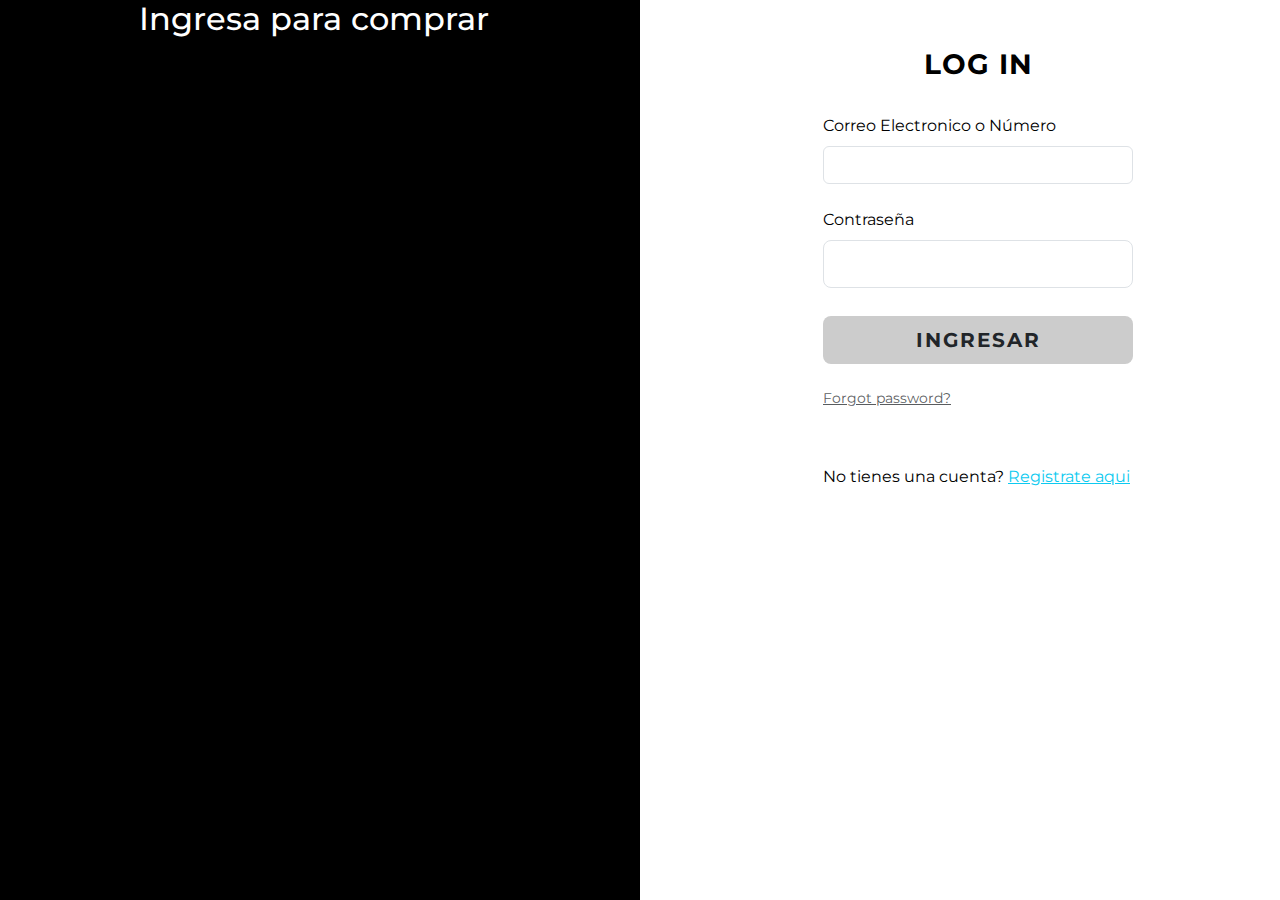
<file: pages/login.html>
<!DOCTYPE html>
<html lang="en">
<head>
    <meta charset="UTF-8">
    <meta name="viewport" content="width=device-width, initial-scale=1.0">
    <title>Log in - Opulence Shop</title>
    <link rel="icon" type="image/png" href="../images/opulence-icon.png">
    <!-- Bootstrap -->
    <link href="https://cdn.jsdelivr.net/npm/bootstrap@5.3.3/dist/css/bootstrap.min.css" rel="stylesheet" integrity="sha384-QWTKZyjpPEjISv5WaRU9OFeRpok6YctnYmDr5pNlyT2bRjXh0JMhjY6hW+ALEwIH" crossorigin="anonymous">
    <!-- Bootstrap icons-->
    <link rel="stylesheet" href="https://cdn.jsdelivr.net/npm/bootstrap-icons@1.11.3/font/bootstrap-icons.min.css">
    <!-- Estilos personalisados -->
    <link rel="stylesheet" href="../css/styles.css">
    <!-- Fuente de Google Fonts -->
    <link rel="preconnect" href="https://fonts.googleapis.com">
    <link rel="preconnect" href="https://fonts.gstatic.com" crossorigin>
    <link href="https://fonts.googleapis.com/css2?family=Montserrat:ital,wght@0,100..900;1,100..900&display=swap" rel="stylesheet">
</head>
<body>
    <section class="vh-100">
        <div class="container-fluid">
          <div class="row">
            
            <div class="col-sm-6 title-login text-center d-sm-block bg-black vh-100">
              <h2 class="">Ingresa para comprar</h2>
            </div>

            <div class="col-sm-6 text-black">
    
        
                <div class="d-flex align-items-center justify-content-center h-custom-2 px-5 ms-xl-4 mt-5 pt-5 pt-xl-0 mt-xl-n5">
        
                  <form>
        
                    <h3 class="fw-normal mb-3 pb-3 fw-bold text-center text-uppercase" style="letter-spacing: 1px;">Log in</h3> 
        
                    <div class="form-outline mb-4 i-opulence">
                        <label class="form-label" for="emailornumber">Correo Electronico o Número</label>
                        <input type="text" id="emailornumber" name="emailornumber" class="form-control" />
                    </div>
        
                    <div class="form-outline mb-4 i-opulence">
                      <label class="form-label" for="password">Contraseña</label>
                      <input type="password" id="password" name="password" class="form-control form-control-lg" />
                    </div>
        
                    <div class="pt-1 mb-4">
                      <a href="../index.html" class="btn btn-opu btn-lg btn-block fw-bold w-100 text-uppercase" type="button" style="letter-spacing: 2px;">Ingresar</a> 
                    </div>
        
                    <p class="small mb-5 pb-lg-2"><a class="text-muted" href="#!">Forgot password?</a></p>
                    <p>No tienes una cuenta? <a href="../pages/signup.html" class="link-info">Registrate aqui</a></p>
        
                  </form>
        
                </div>
        
              </div>

          </div>
        </div>
    </section>
</body>
</html>
</file>
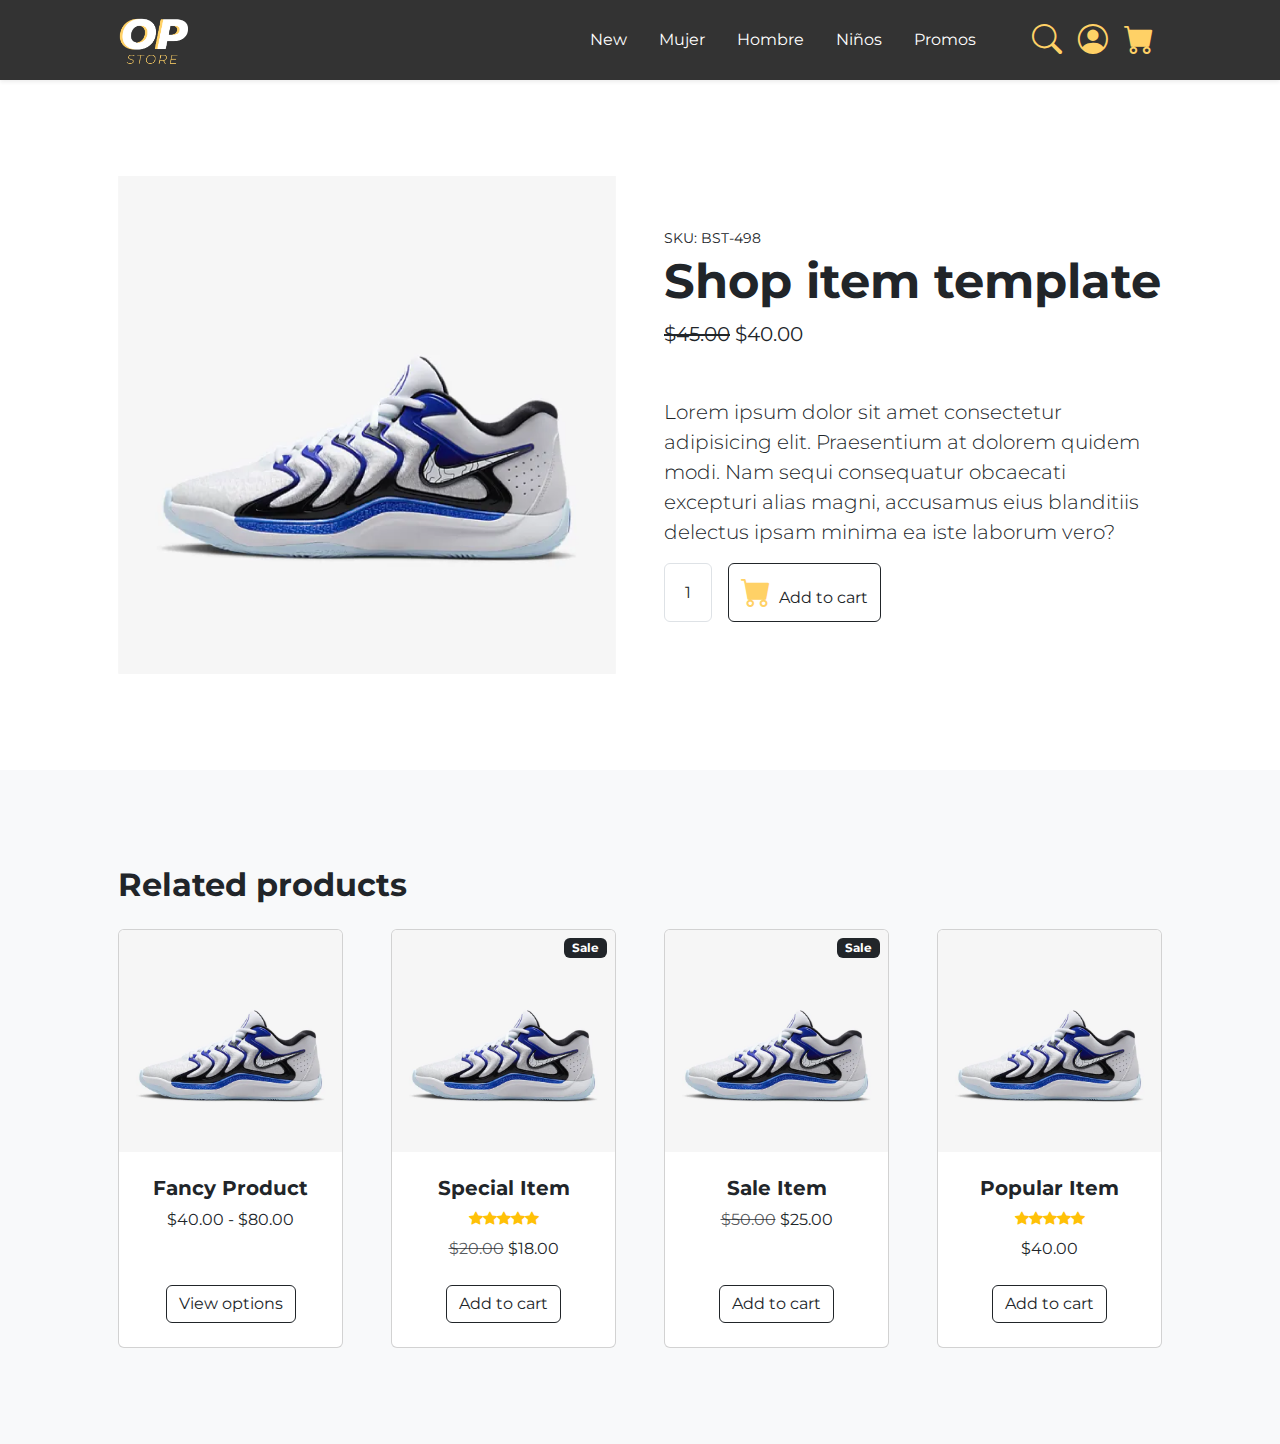
<file: pages/producto.html>
<!DOCTYPE html>
<html lang="en">
<head>
    <meta charset="UTF-8">
    <meta name="viewport" content="width=device-width, initial-scale=1.0">
    <title>Opulence Shop</title>
    <link rel="icon" type="image/png" href="../images/opulence-icon.png">
    <!-- Bootstrap -->
    <link href="https://cdn.jsdelivr.net/npm/bootstrap@5.3.3/dist/css/bootstrap.min.css" rel="stylesheet" integrity="sha384-QWTKZyjpPEjISv5WaRU9OFeRpok6YctnYmDr5pNlyT2bRjXh0JMhjY6hW+ALEwIH" crossorigin="anonymous">
    <!-- Bootstrap icons-->
    <link rel="stylesheet" href="https://cdn.jsdelivr.net/npm/bootstrap-icons@1.11.3/font/bootstrap-icons.min.css">
    <!-- Estilos personalisados -->
    <link rel="stylesheet" href="../css/styles.css">
    <!-- Fuente de Google Fonts -->
    <link rel="preconnect" href="https://fonts.googleapis.com">
    <link rel="preconnect" href="https://fonts.gstatic.com" crossorigin>
    <link href="https://fonts.googleapis.com/css2?family=Montserrat:ital,wght@0,100..900;1,100..900&display=swap" rel="stylesheet">
</head>
<body>
    
    <!-- Navigation-->
    <nav class="navbar navbar-expand-lg bg-dark shadow-sm" id="mainNav">
        <div class="container px-5">
            <a class="navbar-brand" href="../index.html">
                <img src="../images/opulence-logo.png" alt="opulence-logo">
            </a>
            <button class="navbar-toggler" type="button" data-bs-toggle="collapse" data-bs-target="#navbarResponsive" aria-controls="navbarResponsive" aria-expanded="false" aria-label="Toggle navigation">
                <i class="bi-list"></i>
            </button>
            <div class="collapse navbar-collapse" id="navbarResponsive">
                <ul class="navbar-nav m-auto me-4 my-3 my-lg-0">
                    <li class="nav-item"><a class="nav-link me-lg-3" href="../index.html">New</a></li>
                    <li class="nav-item"><a class="nav-link me-lg-3" href="../index.html">Mujer</a></li>
                    <li class="nav-item"><a class="nav-link me-lg-3" href="../index.html">Hombre</a></li>
                    <li class="nav-item"><a class="nav-link me-lg-3" href="../index.html">Niños</a></li>
                    <li class="nav-item"><a class="nav-link me-lg-3" href="../index.html">Promos</a></li>
                </ul>
                <ul class="navbar-nav">
                    <li class="nav-item">
                        <a class="nav-link" href="#" id="search-icon"><i class="bi bi-search"></i></a>
                    </li>
                    <li class="nav-item">
                        <a class="nav-link" href="../pages/login.html"><i class="bi bi-person-circle"></i></a>
                    </li>
                    <li class="nav-item">
                        <a class="nav-link" href="../pages/carrito.html"><i class="bi bi-cart-fill"></i></a>
                    </li>
                    
                </ul>
            </div>

        </div>
    </nav>

    <div class="search-box container px-5 " id="searchBox" style="display: none;">
        <div class="d-flex justify-content-between align-items-center mt-2">
            <input type="text" class="form-control" placeholder="Buscar...">
            <button class="btn btn-outline-secondary ms-2" id="close-search"><i class="bi bi-x-lg"></i></button>
        </div>
    </div>

    <section class="py-5">
        <div class="container px-4 px-lg-5 my-5">
            <div class="row gx-4 gx-lg-5 align-items-center">
                <div class="col-md-6"><img class="card-img-top mb-5 mb-md-0" src="../images/zapatilla_nike.png" alt="..." /></div>
                <div class="col-md-6">
                    <div class="small mb-1">SKU: BST-498</div>
                    <h1 class="display-5 fw-bolder">Shop item template</h1>
                    <div class="fs-5 mb-5">
                        <span class="text-decoration-line-through">$45.00</span>
                        <span>$40.00</span>
                    </div>
                    <p class="lead">Lorem ipsum dolor sit amet consectetur adipisicing elit. Praesentium at dolorem quidem modi. Nam sequi consequatur obcaecati excepturi alias magni, accusamus eius blanditiis delectus ipsam minima ea iste laborum vero?</p>
                    <div class="d-flex">
                        <input class="form-control text-center me-3" id="inputQuantity" type="num" value="1" style="max-width: 3rem" />
                        <button class="btn btn-outline-dark flex-shrink-0" type="button">
                            <i class="bi-cart-fill me-1"></i>
                            Add to cart 
                        </button>
                    </div>
                </div>
            </div>
        </div>
    </section>
    <!-- Related items section-->
    <section class="py-5 bg-light">
        <div class="container px-4 px-lg-5 mt-5">
            <h2 class="fw-bolder mb-4">Related products</h2>
            <div class="row gx-4 gx-lg-5 row-cols-2 row-cols-md-3 row-cols-xl-4 justify-content-center">
                <div class="col mb-5">
                    <div class="card h-100">
                        <!-- Product image-->
                        <img class="card-img-top" src="../images/zapatilla_nike.png" alt="..." />
                        <!-- Product details-->
                        <div class="card-body p-4">
                            <div class="text-center">
                                <!-- Product name-->
                                <h5 class="fw-bolder">Fancy Product</h5>
                                <!-- Product price-->
                                $40.00 - $80.00
                            </div>
                        </div>
                        <!-- Product actions-->
                        <div class="card-footer p-4 pt-0 border-top-0 bg-transparent">
                            <div class="text-center"><a class="btn btn-outline-dark mt-auto" href="../index.html">View options</a></div>
                        </div>
                    </div>
                </div>
                <div class="col mb-5">
                    <div class="card h-100">
                        <!-- Sale badge-->
                        <div class="badge bg-dark text-white position-absolute" style="top: 0.5rem; right: 0.5rem">Sale</div>
                        <!-- Product image-->
                        <img class="card-img-top" src="../images/zapatilla_nike.png" alt="..." />
                        <!-- Product details-->
                        <div class="card-body p-4">
                            <div class="text-center">
                                <!-- Product name-->
                                <h5 class="fw-bolder">Special Item</h5>
                                <!-- Product reviews-->
                                <div class="d-flex justify-content-center small text-warning mb-2">
                                    <div class="bi-star-fill"></div>
                                    <div class="bi-star-fill"></div>
                                    <div class="bi-star-fill"></div>
                                    <div class="bi-star-fill"></div>
                                    <div class="bi-star-fill"></div>
                                </div>
                                <!-- Product price-->
                                <span class="text-muted text-decoration-line-through">$20.00</span>
                                $18.00
                            </div>
                        </div>
                        <!-- Product actions-->
                        <div class="card-footer p-4 pt-0 border-top-0 bg-transparent">
                            <div class="text-center"><a class="btn btn-outline-dark mt-auto" href="../index.html">Add to cart</a></div>
                        </div>
                    </div>
                </div>
                <div class="col mb-5">
                    <div class="card h-100">
                        <!-- Sale badge-->
                        <div class="badge bg-dark text-white position-absolute" style="top: 0.5rem; right: 0.5rem">Sale</div>
                        <!-- Product image-->
                        <img class="card-img-top" src="../images/zapatilla_nike.png" alt="..." />
                        <!-- Product details-->
                        <div class="card-body p-4">
                            <div class="text-center">
                                <!-- Product name-->
                                <h5 class="fw-bolder">Sale Item</h5>
                                <!-- Product price-->
                                <span class="text-muted text-decoration-line-through">$50.00</span>
                                $25.00
                            </div>
                        </div>
                        <!-- Product actions-->
                        <div class="card-footer p-4 pt-0 border-top-0 bg-transparent">
                            <div class="text-center"><a class="btn btn-outline-dark mt-auto" href="../index.html">Add to cart</a></div>
                        </div>
                    </div>
                </div>
                <div class="col mb-5">
                    <div class="card h-100">
                        <!-- Product image-->
                        <img class="card-img-top" src="../images/zapatilla_nike.png" alt="..." />
                        <!-- Product details-->
                        <div class="card-body p-4">
                            <div class="text-center">
                                <!-- Product name-->
                                <h5 class="fw-bolder">Popular Item</h5>
                                <!-- Product reviews-->
                                <div class="d-flex justify-content-center small text-warning mb-2">
                                    <div class="bi-star-fill"></div>
                                    <div class="bi-star-fill"></div>
                                    <div class="bi-star-fill"></div>
                                    <div class="bi-star-fill"></div>
                                    <div class="bi-star-fill"></div>
                                </div>
                                <!-- Product price-->
                                $40.00
                            </div>
                        </div>
                        <!-- Product actions-->
                        <div class="card-footer p-4 pt-0 border-top-0 bg-transparent">
                            <div class="text-center"><a class="btn btn-outline-dark mt-auto" href="../index.html">Add to cart</a></div>
                        </div>
                    </div>
                </div>
            </div>
        </div>
    </section>
    
    
    <!-- Script de bootstrap -->
    <script src="https://cdn.jsdelivr.net/npm/bootstrap@5.3.3/dist/js/bootstrap.bundle.min.js" integrity="sha384-YvpcrYf0tY3lHB60NNkmXc5s9fDVZLESaAA55NDzOxhy9GkcIdslK1eN7N6jIeHz" crossorigin="anonymous"></script>
    <!-- Scritps -->
    <script src="../scripts.js"></script>
</body>
</html>
</file>
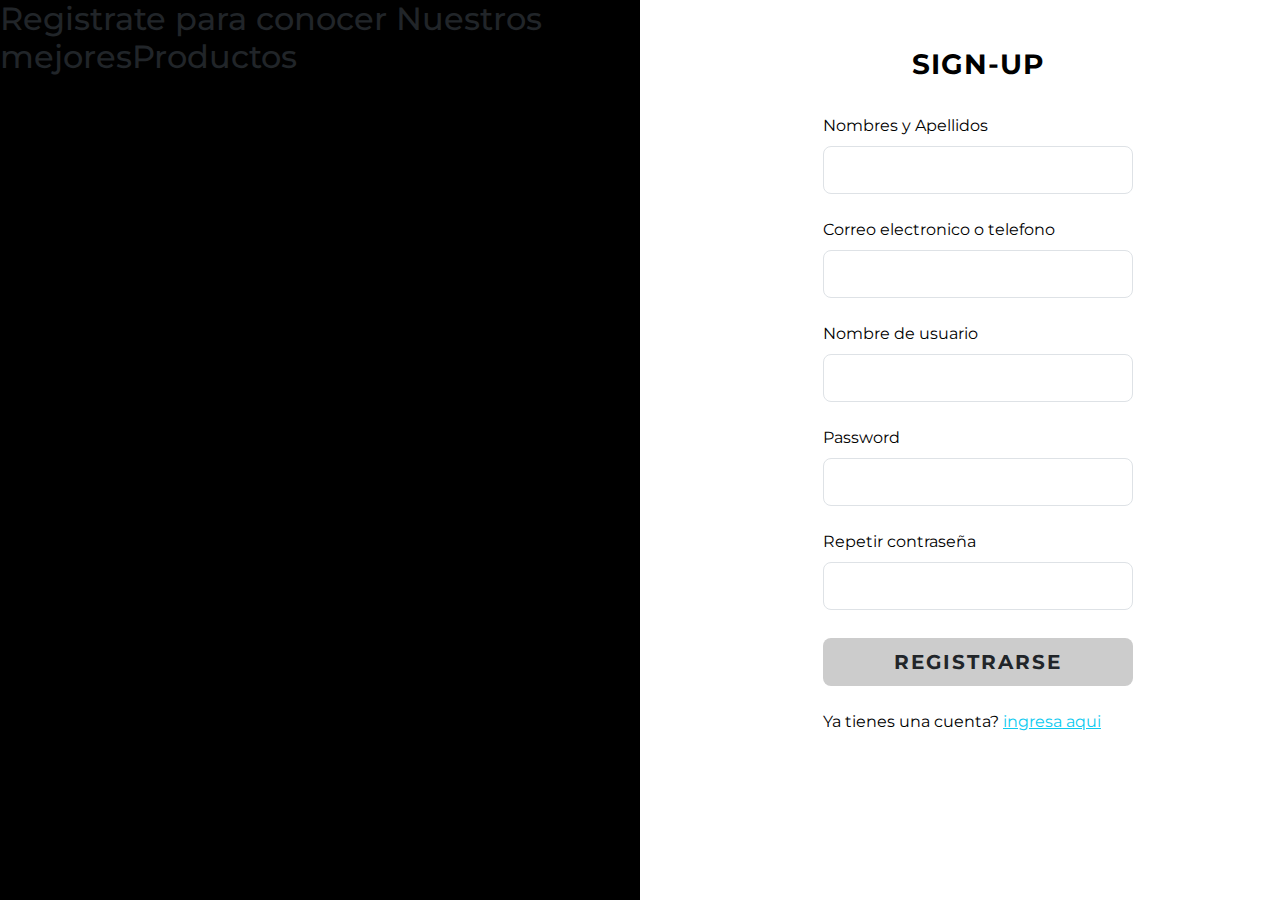
<file: pages/signup.html>
<!DOCTYPE html>
<html lang="en">
<head>
    <meta charset="UTF-8">
    <meta name="viewport" content="width=device-width, initial-scale=1.0">
    <title> Sign up-Opulence Shop</title>
    <link rel="icon" type="image/png" href="../images/opulence-icon.png">
    <!-- Bootstrap -->
    <link href="https://cdn.jsdelivr.net/npm/bootstrap@5.3.3/dist/css/bootstrap.min.css" rel="stylesheet" integrity="sha384-QWTKZyjpPEjISv5WaRU9OFeRpok6YctnYmDr5pNlyT2bRjXh0JMhjY6hW+ALEwIH" crossorigin="anonymous">
    <!-- Bootstrap icons-->
    <link rel="stylesheet" href="https://cdn.jsdelivr.net/npm/bootstrap-icons@1.11.3/font/bootstrap-icons.min.css">
    <!-- Estilos personalisados -->
    <link rel="stylesheet" href="../css/styles.css">
    <!-- Fuente de Google Fonts -->
    <link rel="preconnect" href="https://fonts.googleapis.com">
    <link rel="preconnect" href="https://fonts.gstatic.com" crossorigin>
    <link href="https://fonts.googleapis.com/css2?family=Montserrat:ital,wght@0,100..900;1,100..900&display=swap" rel="stylesheet">
</head>
<body>
    <section class="vh-100">
        <div class="container-fluid">
          <div class="row">
            
            <div class="col-sm-6  d-sm-block bg-black vh-100">
              <h2>
                Registrate para conocer Nuestros mejoresProductos
              </h2>
            </div>

            <div class="col-sm-6 text-black">
    
        
                <div class="d-flex align-items-center justify-content-center h-custom-2 px-5 ms-xl-4 mt-5 pt-5 pt-xl-0 mt-xl-n5">
        
                  <form>
        
                    <h3 class="fw-normal mb-3 pb-3 fw-bold text-center text-uppercase" style="letter-spacing: 1px;">Sign-up</h3> 
        
                    <div -init class="form-outline mb-4 i-opulence">
                        <label class="form-label" for="form2Example18">Nombres y Apellidos</label>
                        <input type="email" id="form2Example18" class="form-control form-control-lg" />
                    </div>
                    <div -init class="form-outline mb-4 i-opulence">
                        <label class="form-label" for="form2Example18">Correo electronico o telefono</label>
                        <input type="email" id="form2Example18" class="form-control form-control-lg" />
                    </div>
                    <div -init class="form-outline mb-4 i-opulence">
                        <label class="form-label" for="form2Example18">Nombre de usuario</label>
                        <input type="email" id="form2Example18" class="form-control form-control-lg" />
                    </div>
        
                    <div init class="form-outline mb-4 i-opulence">
                      <label class="form-label" for="form2Example28">Password</label>
                      <input type="password" id="form2Example28" class="form-control form-control-lg" />
                    </div>
                    <div -init class="form-outline mb-4 i-opulence">
                        <label class="form-label" for="form2Example18">Repetir contraseña</label>
                        <input type="email" id="form2Example18" class="form-control form-control-lg" />
                    </div>
        
                    <div class="pt-1 mb-4 i-opulence">
                      <a  href="../index.html" class="btn btn-opu btn-lg btn-block fw-bold w-100 text-uppercase" type="button" style="letter-spacing: 2px;">Registrarse</a>
                    </div>
        
                    
                    <p>Ya tienes una cuenta? <a href="../pages/login.html" class="link-info">ingresa aqui</a></p>
        
                  </form>
        
                </div>
        
              </div>

          </div>
        </div>
      </section>
</body>
</html>
</file>
<file: css/styles.css>
:root {
  --negro: #000;
  --blanco: #fff;
  --amarillo: #ffd166;
  --gris-oscuro: #333333;
  --gris-claro: #cccccc;
  --rosa: #ff6b6b;
}

/* Activacion de fuente */
@font-face {
  font-family: 'ravie';
  src: url('../fonts/ravie.ttf') format('truetype');
}

body {
  font-family: 'montserrat', sans-serif!important;
  overflow-x: hidden;
}

.navbar-brand img {
  width: 70px;
}

.navbar {
  background-color: var(--gris-oscuro)!important;
}

.navbar-collapse a {
  color: var(--blanco);
}
.navbar-collapse a:hover {
  color: var(--amarillo);
}

.bi-list {
  color: var(--amarillo);
  font-size: 30px;
}

.bi-search, .bi-person-circle, .bi-cart-fill {
  color: var(--amarillo);
  font-size: 30px;
}

/* Caja de búsqueda */
.search-box {
  margin-top: 5rem;
}

.search-box .btn {
  padding: 0.4rem 0.8rem;
}

.search-box input:focus {
  outline: none;
  box-shadow: 0 0 5px var(--amarillo); /* Añade un borde amarillo suave al hacer clic */
  border: 1px solid var(--amarillo);  /* Cambia el borde a amarillo */
}

.i-opulence input:focus {
  outline: none;
  box-shadow: 0 0 5px var(--amarillo); /* Añade un borde amarillo suave al hacer clic */
  border: 1px solid var(--amarillo);  /* Cambia el borde a amarillo */
}

#close-search i {
  color: red; /* Cambia la "X" a rojo */
  padding: 10px;
  border-radius: 5px;
}

#close-search i:hover {
  background-color: red;
  color: var(--blanco); /* O un color rojo más oscuro al pasar el mouse */
  font-weight: bold;
}


#close-search {
  border: red;
  padding: 0;
}

#close-search:hover {
  border: none;
  background-color: red;
  color: var(--blanco);
}

#hero {
  background-color: var(--gris-oscuro);
    padding-top: 8rem;
    padding-bottom: 5.1rem;
    width: 100%;
    margin: 0;
}

.logo-hero, .p-hero {
  width: 500px;
  max-width: 100%;
  height: auto;
  display: block;
  margin: 0 auto; /* Centra la imagen horizontalmente */
}

.p-hero {
  color: var(--blanco);
  text-align: justify;
}

.container-fluid {
  width: 100%;
  padding-left: 0;
  padding-right: 0;
}

.text-center {
  text-align: center; /* Asegura que las imágenes estén centradas en sus columnas */
}

.btn-hero {
  padding: 3px 35px;
  background-color: var(--amarillo);
  color: var(--blanco);
  border: none;
  border-radius: 15px;
  font-weight: bold;
  text-transform: uppercase;
  font-size: 28px;
  letter-spacing: 1px;
  /* position: absolute;
  top: 75%;
  left: 66%;*/
}


/* Estilos de Log in y Sing up */
.btn-opu {
  background-color: var(--gris-claro);
}

.btn-opu:hover {
  background-color: var(--amarillo);
}

.title-login {
  color: var(--blanco);
}

/* Categorias destacadas */ 
#categoriad-1 {
  background-image: url("https://thumbs.dreamstime.com/b/calzado-cl%C3%A1sico-de-cuero-instalado-en-el-exterior-sobre-una-plancha-madera-jard%C3%ADn-vista-horizontal-imagen-largo-un-masculino-252752658.jpg");
  background-position: center center;
  background-repeat: no-repeat;
  background-size: cover;
}

#categoriad-2 {
  background-image: url("https://plus.unsplash.com/premium_photo-1682435561654-20d84cef00eb?fm=jpg&q=60&w=3000&ixlib=rb-4.0.3&ixid=M3wxMjA3fDB8MHxzZWFyY2h8MXx8c2hvZXN8ZW58MHx8MHx8fDA%3D");
  background-position: center center;
  background-repeat: no-repeat;
  background-size: cover;
}

#categoriad-3 {
  background-image: url("https://previews.123rf.com/images/yommy8008/yommy80081601/yommy8008160100100/51522441-foto-horizontal-de-dos-zapatos-gastados-de-edad-muy-avanzada-con-la-superficie-da%C3%B1ada-y-cordones-de.jpg");
  background-position: center center;
  background-repeat: no-repeat;
  background-size: cover;
}

#categoriad-4 {
  background-image: url("https://plus.unsplash.com/premium_photo-1663100769321-9eb8fe5a8e6b?fm=jpg&q=60&w=3000&ixlib=rb-4.0.3&ixid=M3wxMjA3fDB8MHxzZWFyY2h8MTd8fHNob2VzfGVufDB8fDB8fHww");
  background-position: center center;
  background-repeat: no-repeat;
  background-size: cover;
}

.categorias {
  height: 300px;
  color: var(--blanco);
  text-transform: uppercase;
  font-weight: 900;
}

@media (max-width: 570px) {
  #hero {
    padding: 40px 30px;
  }
}
</file>
